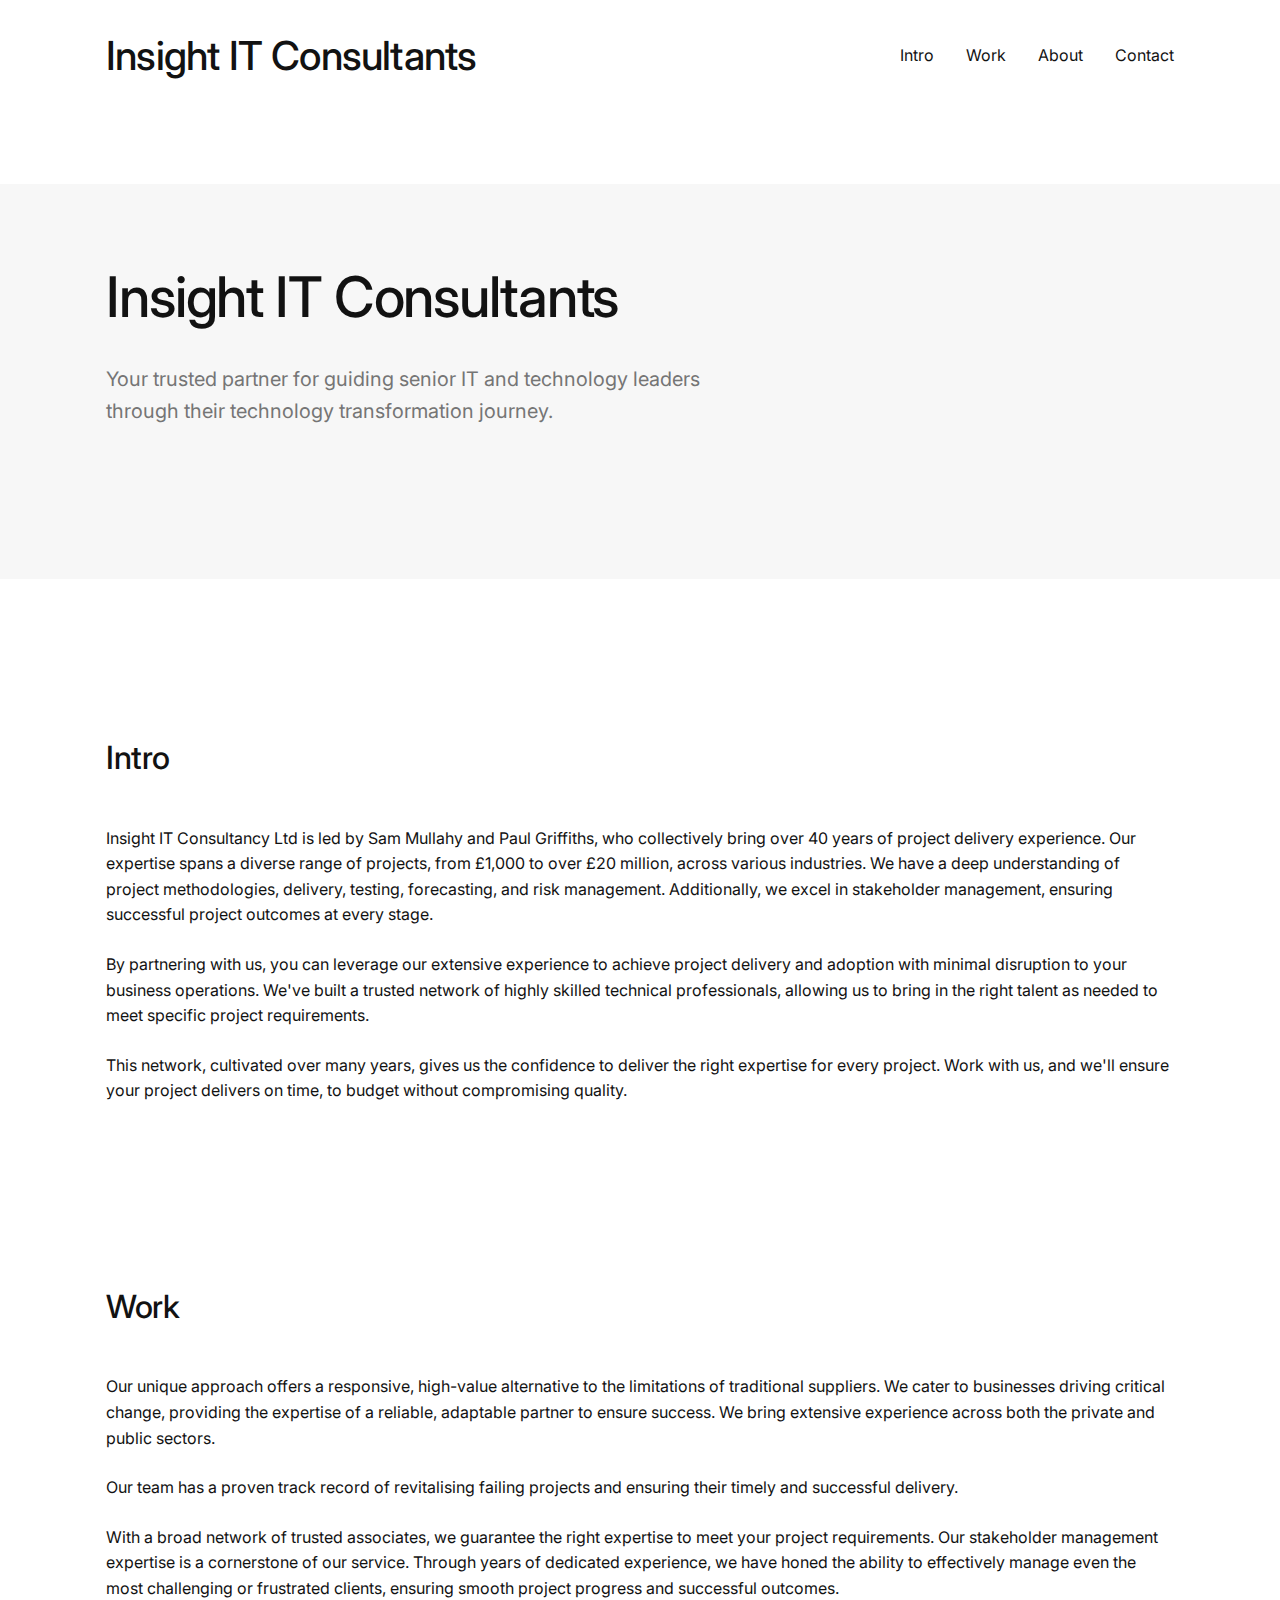
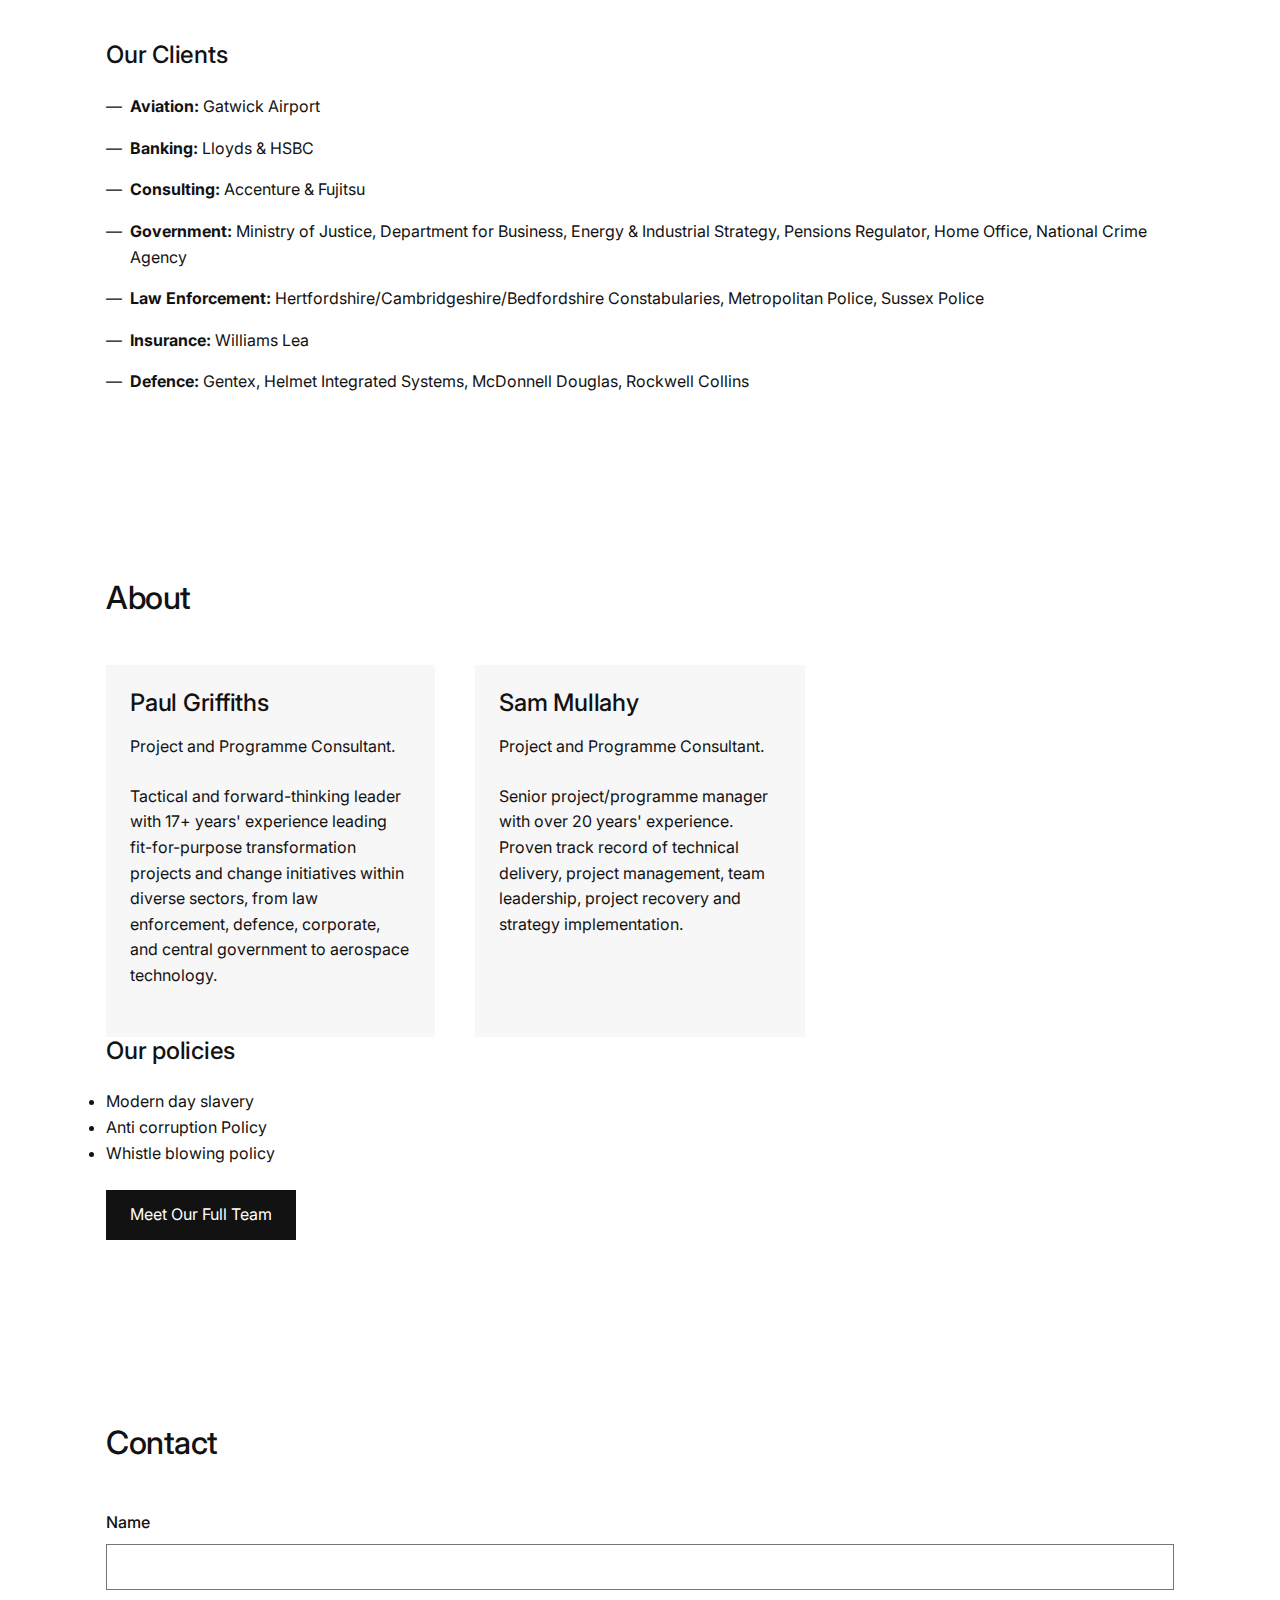
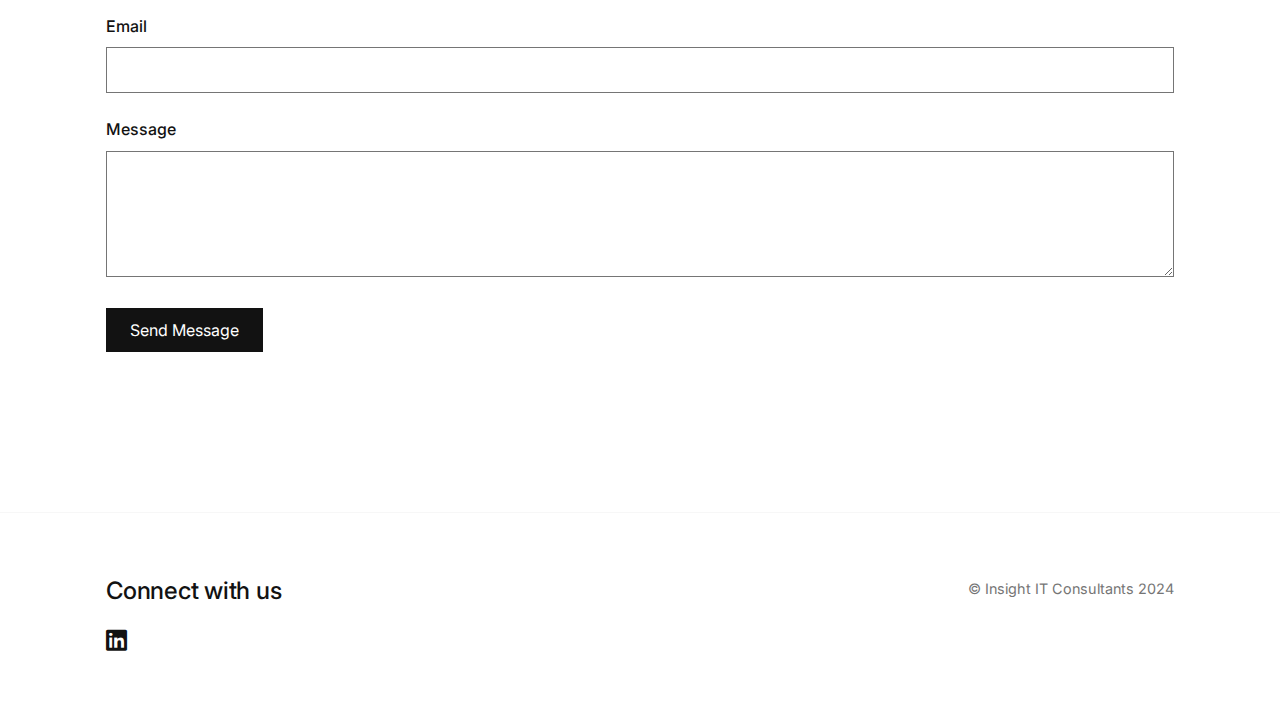
<file: index.html>
<!DOCTYPE html>
<html lang="en">
<head>
    <meta charset="UTF-8">
    <meta name="viewport" content="width=device-width, initial-scale=1.0">
    <title>Insight IT Consultants</title>
    <link rel="preconnect" href="https://fonts.googleapis.com">
    <link rel="preconnect" href="https://fonts.gstatic.com" crossorigin>
    <link href="https://fonts.googleapis.com/css2?family=Inter:wght@400;500;600&display=swap" rel="stylesheet">
    <link rel="stylesheet" href="css/styles.css">
    <link rel="stylesheet" href="https://cdnjs.cloudflare.com/ajax/libs/font-awesome/6.0.0/css/all.min.css">
    <link rel="icon" type="image/svg+xml" href="images/favicon.svg">
</head>
<body>
    <header>
        <div class="container">
            <div class="logo">
                <a href="index.html">
                    <h1>Insight IT Consultants</h1>
                </a>
            </div>
            <nav>
                <ul>
                    <li><a href="#intro">Intro</a></li>
                    <li><a href="#work">Work</a></li>
                    <li><a href="#about">About</a></li>
                    <li><a href="contact.html">Contact</a></li>
                </ul>
            </nav>
        </div>
    </header>

    <section class="hero">
        <div class="container">
            <h1>Insight IT Consultants</h1>
            <p>Your trusted partner for guiding senior IT and technology leaders through their technology transformation journey.</p>
        </div>
    </section>

    <section id="intro" class="intro">
        <div class="container">
            <h2>Intro</h2>
            <p>Insight IT Consultancy Ltd is led by Sam Mullahy and Paul Griffiths, who collectively bring over 40 years of project delivery experience. Our expertise spans a diverse range of projects, from £1,000 to over £20 million, across various industries. We have a deep understanding of project methodologies, delivery, testing, forecasting, and risk management. Additionally, we excel in stakeholder management, ensuring successful project outcomes at every stage.</p>
            <p>By partnering with us, you can leverage our extensive experience to achieve project delivery and adoption with minimal disruption to your business operations. We've built a trusted network of highly skilled technical professionals, allowing us to bring in the right talent as needed to meet specific project requirements.</p>
            <p>This network, cultivated over many years, gives us the confidence to deliver the right expertise for every project. Work with us, and we'll ensure your project delivers on time, to budget without compromising quality.</p>
        </div>
    </section>

    <section id="work" class="work">
        <div class="container">
            <h2>Work</h2>
            <p>Our unique approach offers a responsive, high-value alternative to the limitations of traditional suppliers. We cater to businesses driving critical change, providing the expertise of a reliable, adaptable partner to ensure success. We bring extensive experience across both the private and public sectors.</p>
            <p>Our team has a proven track record of revitalising failing projects and ensuring their timely and successful delivery.</p>
            <p>With a broad network of trusted associates, we guarantee the right expertise to meet your project requirements. Our stakeholder management expertise is a cornerstone of our service. Through years of dedicated experience, we have honed the ability to effectively manage even the most challenging or frustrated clients, ensuring smooth project progress and successful outcomes.</p>
            
            <div class="client-list">
                <h3>Our Clients</h3>
                <ul>
                    <li><strong>Aviation:</strong> Gatwick Airport</li>
                    <li><strong>Banking:</strong> Lloyds & HSBC</li>
                    <li><strong>Consulting:</strong> Accenture & Fujitsu</li>
                    <li><strong>Government:</strong> Ministry of Justice, Department for Business, Energy & Industrial Strategy, Pensions Regulator, Home Office, National Crime Agency</li>
                    <li><strong>Law Enforcement:</strong> Hertfordshire/Cambridgeshire/Bedfordshire Constabularies, Metropolitan Police, Sussex Police</li>
                    <li><strong>Insurance:</strong> Williams Lea</li>
                    <li><strong>Defence:</strong> Gentex, Helmet Integrated Systems, McDonnell Douglas, Rockwell Collins</li>
                </ul>
            </div>
        </div>
    </section>

    <section id="about" class="about">
        <div class="container">
            <h2>About</h2>
            <div class="team">
                <div class="team-member">
                    <h3>Paul Griffiths</h3>
                    <p>Project and Programme Consultant.</p>
                    <p>Tactical and forward-thinking leader with 17+ years' experience leading fit-for-purpose transformation projects and change initiatives within diverse sectors, from law enforcement, defence, corporate, and central government to aerospace technology.</p>
                </div>
                <div class="team-member">
                    <h3>Sam Mullahy</h3>
                    <p>Project and Programme Consultant.</p>
                    <p>Senior project/programme manager with over 20 years' experience. Proven track record of technical delivery, project management, team leadership, project recovery and strategy implementation.</p>
                </div>
            </div>
            
            <div class="policies">
                <h3>Our policies</h3>
                <ul>
                    <li><a href="policies.html#modern-slavery">Modern day slavery</a></li>
                    <li><a href="policies.html#anti-corruption">Anti corruption Policy</a></li>
                    <li><a href="policies.html#whistleblowing">Whistle blowing policy</a></li>
                </ul>
            </div>
            <p class="team-link"><a href="team.html" class="btn">Meet Our Full Team</a></p>
        </div>
    </section>

    <section id="contact" class="contact">
        <div class="container">
            <h2>Contact</h2>
            <form>
                <div class="form-group">
                    <label for="name">Name</label>
                    <input type="text" id="name" name="name" required>
                </div>
                <div class="form-group">
                    <label for="email">Email</label>
                    <input type="email" id="email" name="email" required>
                </div>
                <div class="form-group">
                    <label for="message">Message</label>
                    <textarea id="message" name="message" rows="5" required></textarea>
                </div>
                <button type="submit" class="btn">Send Message</button>
            </form>
        </div>
    </section>

    <footer>
        <div class="container">
            <div class="social">
                <h3>Connect with us</h3>
                <a href="#"><i class="fab fa-linkedin"></i></a>
            </div>
            <div class="copyright">
                <p>&copy; Insight IT Consultants 2024</p>
            </div>
        </div>
    </footer>

    <script src="js/script.js"></script>
</body>
</html>
</file>
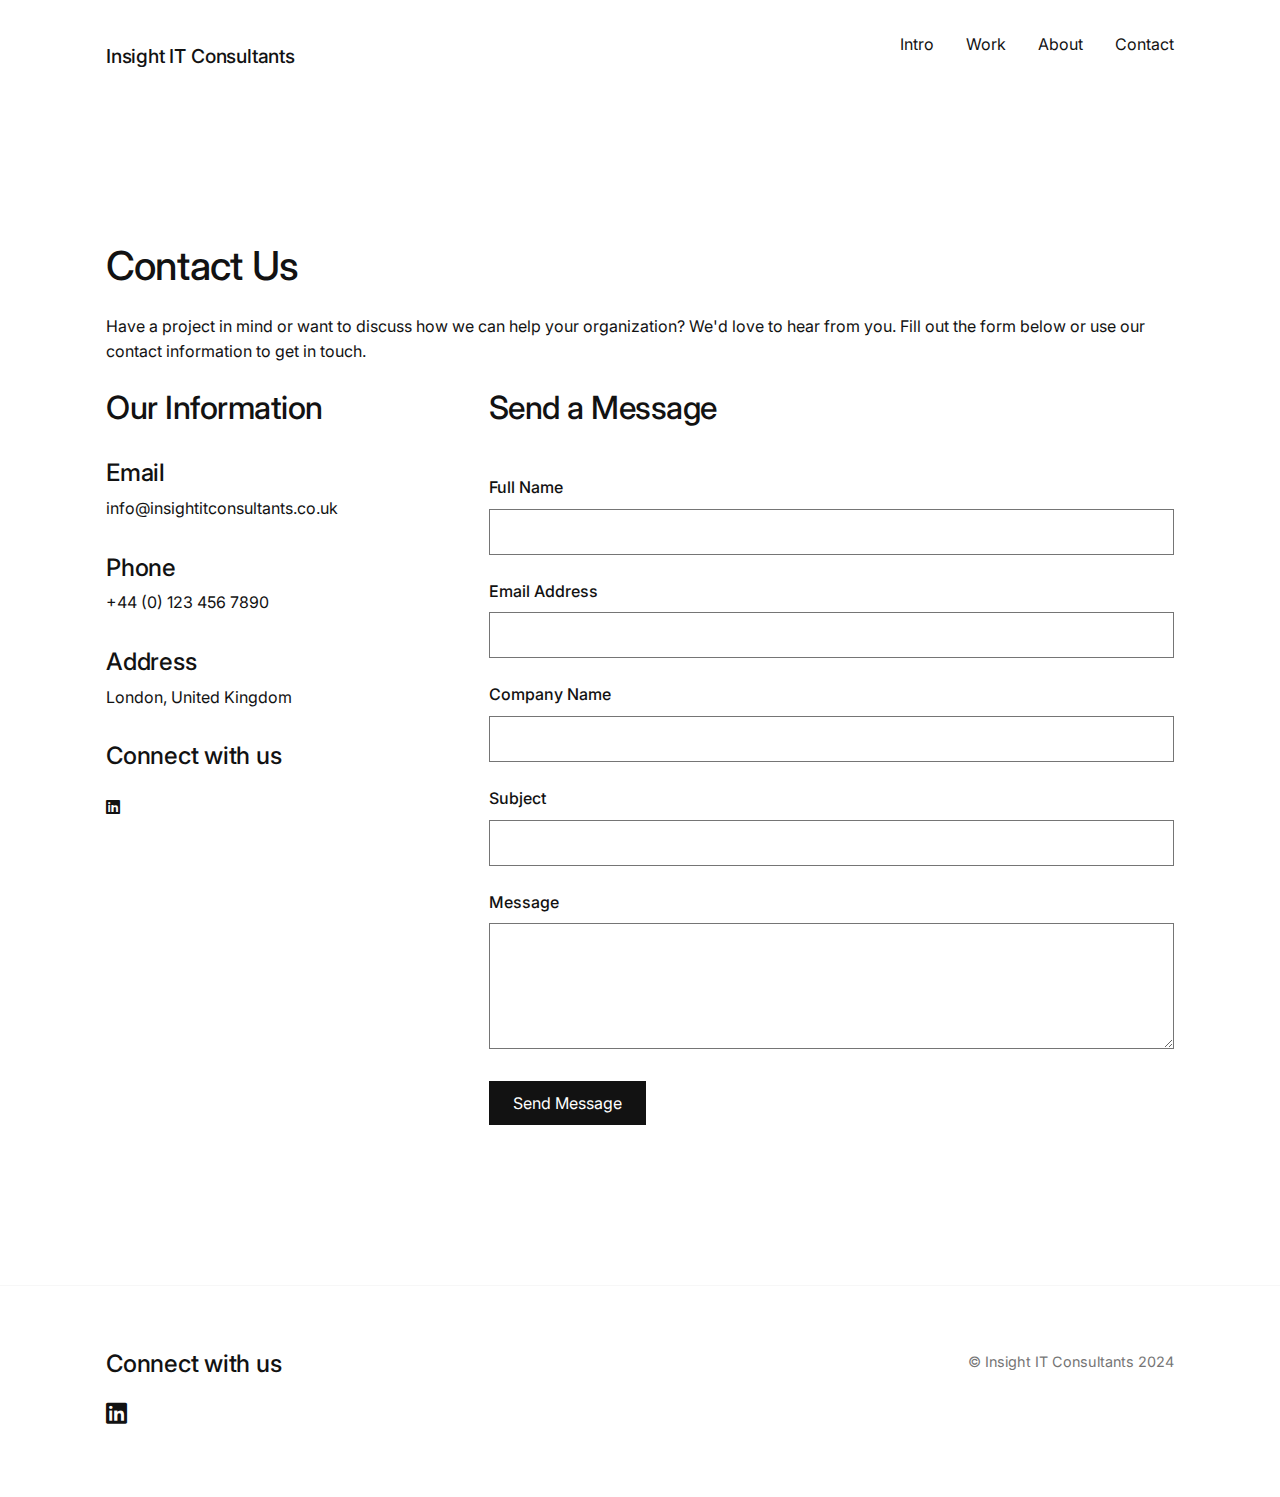
<file: contact.html>
<!DOCTYPE html>
<html lang="en">
<head>
    <meta charset="UTF-8">
    <meta name="viewport" content="width=device-width, initial-scale=1.0">
    <title>Contact Us - Insight IT Consultants</title>
    <link rel="preconnect" href="https://fonts.googleapis.com">
    <link rel="preconnect" href="https://fonts.gstatic.com" crossorigin>
    <link href="https://fonts.googleapis.com/css2?family=Inter:wght@400;500;600&display=swap" rel="stylesheet">
    <link rel="stylesheet" href="css/styles.css">
    <link rel="stylesheet" href="https://cdnjs.cloudflare.com/ajax/libs/font-awesome/6.0.0/css/all.min.css">
    <link rel="icon" type="image/svg+xml" href="images/favicon.svg">
</head>
<body>
    <header>
        <div class="container">
            <div class="logo">
                <a href="index.html">Insight IT Consultants</a>
            </div>
            <nav>
                <ul>
                    <li><a href="index.html#intro">Intro</a></li>
                    <li><a href="index.html#work">Work</a></li>
                    <li><a href="index.html#about">About</a></li>
                    <li><a href="contact.html">Contact</a></li>
                </ul>
            </nav>
        </div>
    </header>

    <section class="contact-page">
        <div class="container">
            <h1>Contact Us</h1>
            <p class="contact-intro">Have a project in mind or want to discuss how we can help your organization? We'd love to hear from you. Fill out the form below or use our contact information to get in touch.</p>
            
            <div class="contact-container">
                <div class="contact-info">
                    <h2>Our Information</h2>
                    <div class="info-item">
                        <h3>Email</h3>
                        <p>info@insightitconsultants.co.uk</p>
                    </div>
                    <div class="info-item">
                        <h3>Phone</h3>
                        <p>+44 (0) 123 456 7890</p>
                    </div>
                    <div class="info-item">
                        <h3>Address</h3>
                        <p>London, United Kingdom</p>
                    </div>
                    <div class="social-links">
                        <h3>Connect with us</h3>
                        <div class="social-icons">
                            <a href="#"><i class="fab fa-linkedin"></i></a>
                        </div>
                    </div>
                </div>
                
                <div class="contact-form">
                    <h2>Send a Message</h2>
                    <form>
                        <div class="form-group">
                            <label for="name">Full Name</label>
                            <input type="text" id="name" name="name" required>
                        </div>
                        <div class="form-group">
                            <label for="email">Email Address</label>
                            <input type="email" id="email" name="email" required>
                        </div>
                        <div class="form-group">
                            <label for="company">Company Name</label>
                            <input type="text" id="company" name="company">
                        </div>
                        <div class="form-group">
                            <label for="subject">Subject</label>
                            <input type="text" id="subject" name="subject" required>
                        </div>
                        <div class="form-group">
                            <label for="message">Message</label>
                            <textarea id="message" name="message" rows="5" required></textarea>
                        </div>
                        <button type="submit" class="btn">Send Message</button>
                    </form>
                </div>
            </div>
        </div>
    </section>

    <footer>
        <div class="container">
            <div class="social">
                <h3>Connect with us</h3>
                <a href="#"><i class="fab fa-linkedin"></i></a>
            </div>
            <div class="copyright">
                <p>&copy; Insight IT Consultants 2024</p>
            </div>
        </div>
    </footer>

    <script src="js/script.js"></script>
</body>
</html>
</file>
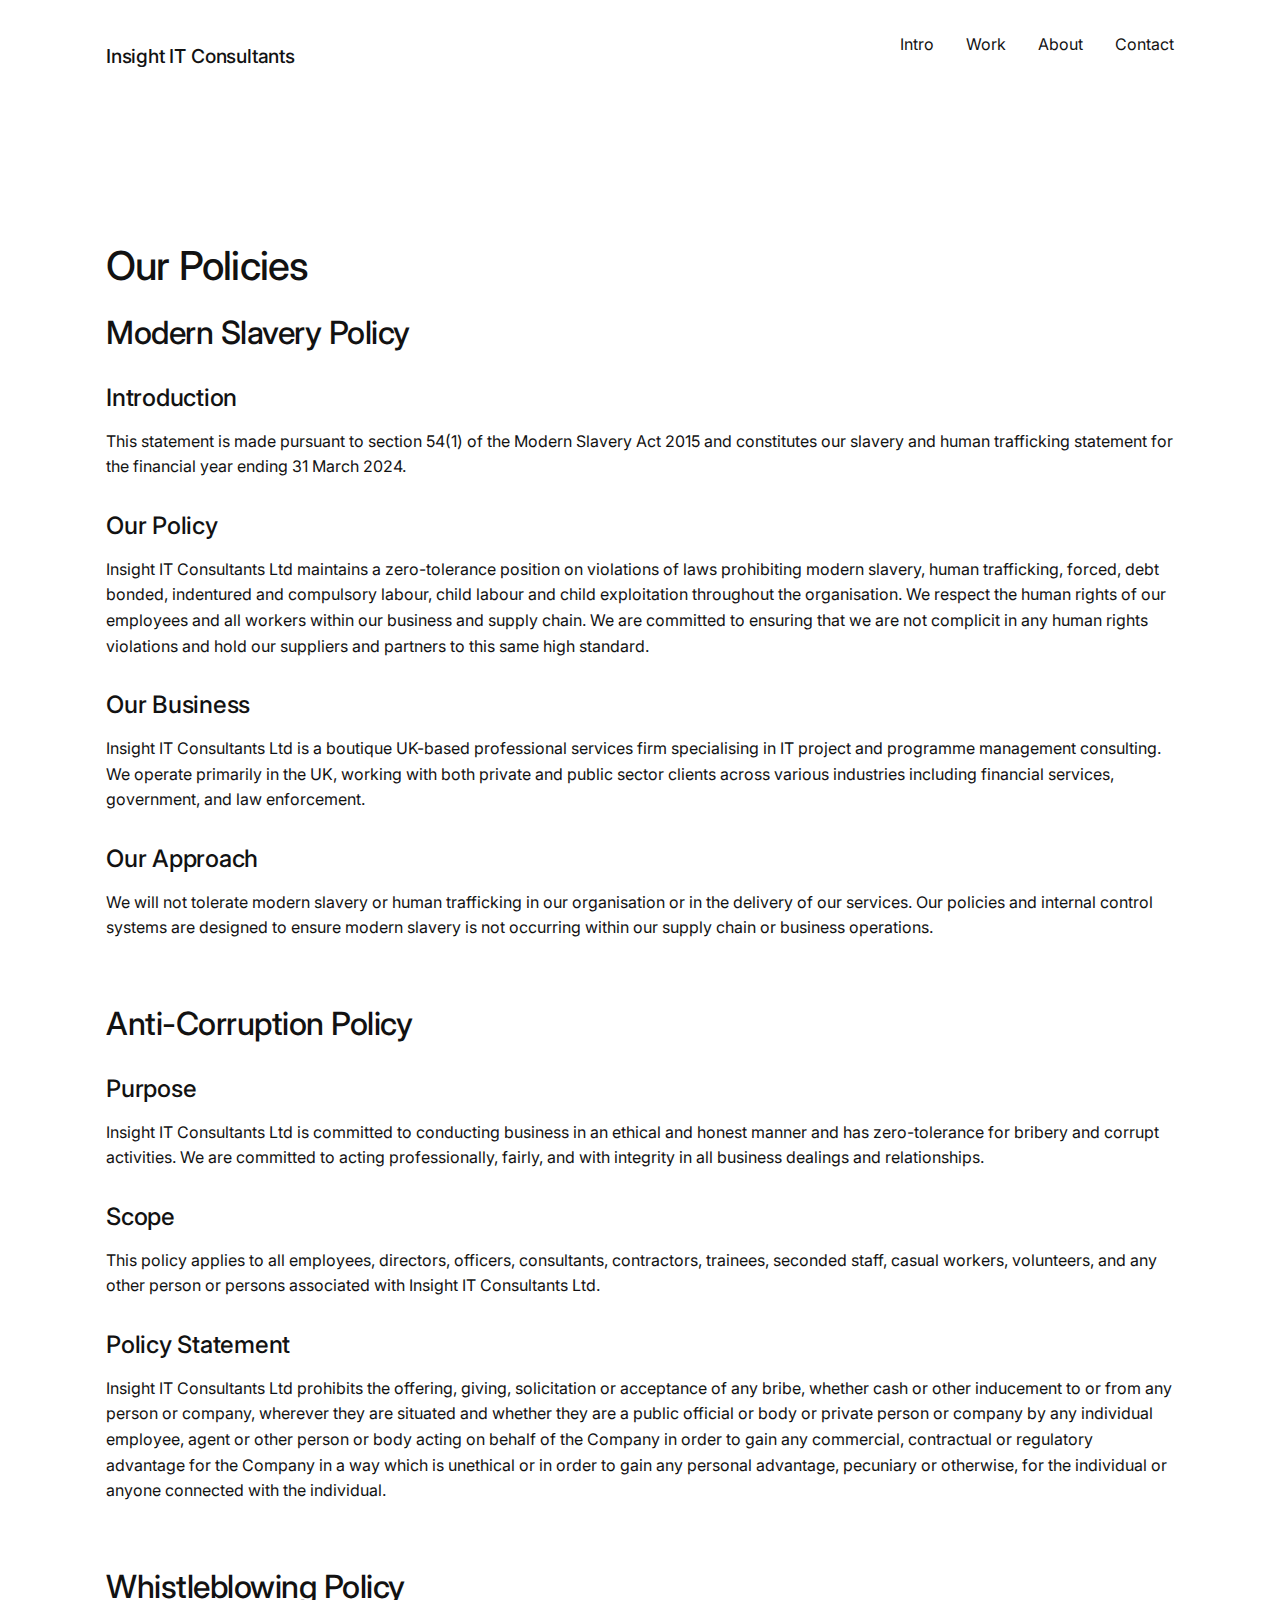
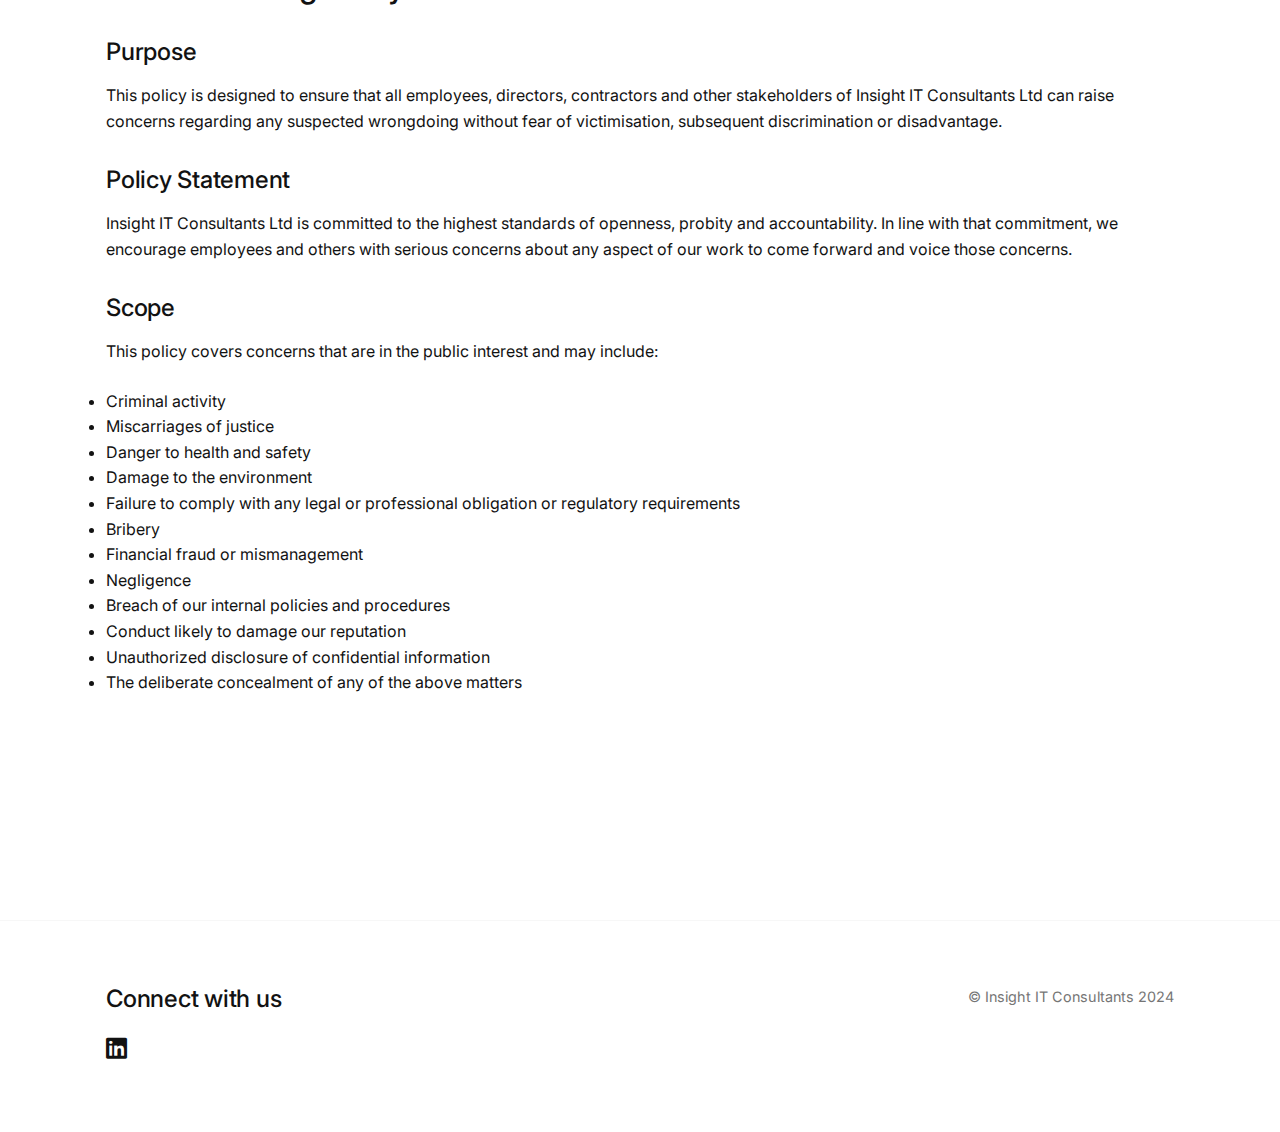
<file: policies.html>
<!DOCTYPE html>
<html lang="en">
<head>
    <meta charset="UTF-8">
    <meta name="viewport" content="width=device-width, initial-scale=1.0">
    <title>Our Policies - Insight IT Consultants</title>
    <link rel="preconnect" href="https://fonts.googleapis.com">
    <link rel="preconnect" href="https://fonts.gstatic.com" crossorigin>
    <link href="https://fonts.googleapis.com/css2?family=Inter:wght@400;500;600&display=swap" rel="stylesheet">
    <link rel="stylesheet" href="css/styles.css">
    <link rel="stylesheet" href="https://cdnjs.cloudflare.com/ajax/libs/font-awesome/6.0.0/css/all.min.css">
    <link rel="icon" type="image/svg+xml" href="images/favicon.svg">
</head>
<body>
    <header>
        <div class="container">
            <div class="logo">
                <a href="index.html">Insight IT Consultants</a>
            </div>
            <nav>
                <ul>
                    <li><a href="index.html#intro">Intro</a></li>
                    <li><a href="index.html#work">Work</a></li>
                    <li><a href="index.html#about">About</a></li>
                    <li><a href="contact.html">Contact</a></li>
                </ul>
            </nav>
        </div>
    </header>

    <section class="policies-page">
        <div class="container">
            <h1>Our Policies</h1>
            
            <div id="modern-slavery" class="policy-item">
                <h2>Modern Slavery Policy</h2>
                <div class="policy-content">
                    <h3>Introduction</h3>
                    <p>This statement is made pursuant to section 54(1) of the Modern Slavery Act 2015 and constitutes our slavery and human trafficking statement for the financial year ending 31 March 2024.</p>
                    
                    <h3>Our Policy</h3>
                    <p>Insight IT Consultants Ltd maintains a zero-tolerance position on violations of laws prohibiting modern slavery, human trafficking, forced, debt bonded, indentured and compulsory labour, child labour and child exploitation throughout the organisation. We respect the human rights of our employees and all workers within our business and supply chain. We are committed to ensuring that we are not complicit in any human rights violations and hold our suppliers and partners to this same high standard.</p>
                    
                    <h3>Our Business</h3>
                    <p>Insight IT Consultants Ltd is a boutique UK-based professional services firm specialising in IT project and programme management consulting. We operate primarily in the UK, working with both private and public sector clients across various industries including financial services, government, and law enforcement.</p>
                    
                    <h3>Our Approach</h3>
                    <p>We will not tolerate modern slavery or human trafficking in our organisation or in the delivery of our services. Our policies and internal control systems are designed to ensure modern slavery is not occurring within our supply chain or business operations.</p>
                </div>
            </div>
            
            <div id="anti-corruption" class="policy-item">
                <h2>Anti-Corruption Policy</h2>
                <div class="policy-content">
                    <h3>Purpose</h3>
                    <p>Insight IT Consultants Ltd is committed to conducting business in an ethical and honest manner and has zero-tolerance for bribery and corrupt activities. We are committed to acting professionally, fairly, and with integrity in all business dealings and relationships.</p>
                    
                    <h3>Scope</h3>
                    <p>This policy applies to all employees, directors, officers, consultants, contractors, trainees, seconded staff, casual workers, volunteers, and any other person or persons associated with Insight IT Consultants Ltd.</p>
                    
                    <h3>Policy Statement</h3>
                    <p>Insight IT Consultants Ltd prohibits the offering, giving, solicitation or acceptance of any bribe, whether cash or other inducement to or from any person or company, wherever they are situated and whether they are a public official or body or private person or company by any individual employee, agent or other person or body acting on behalf of the Company in order to gain any commercial, contractual or regulatory advantage for the Company in a way which is unethical or in order to gain any personal advantage, pecuniary or otherwise, for the individual or anyone connected with the individual.</p>
                </div>
            </div>
            
            <div id="whistleblowing" class="policy-item">
                <h2>Whistleblowing Policy</h2>
                <div class="policy-content">
                    <h3>Purpose</h3>
                    <p>This policy is designed to ensure that all employees, directors, contractors and other stakeholders of Insight IT Consultants Ltd can raise concerns regarding any suspected wrongdoing without fear of victimisation, subsequent discrimination or disadvantage.</p>
                    
                    <h3>Policy Statement</h3>
                    <p>Insight IT Consultants Ltd is committed to the highest standards of openness, probity and accountability. In line with that commitment, we encourage employees and others with serious concerns about any aspect of our work to come forward and voice those concerns.</p>
                    
                    <h3>Scope</h3>
                    <p>This policy covers concerns that are in the public interest and may include:</p>
                    <ul>
                        <li>Criminal activity</li>
                        <li>Miscarriages of justice</li>
                        <li>Danger to health and safety</li>
                        <li>Damage to the environment</li>
                        <li>Failure to comply with any legal or professional obligation or regulatory requirements</li>
                        <li>Bribery</li>
                        <li>Financial fraud or mismanagement</li>
                        <li>Negligence</li>
                        <li>Breach of our internal policies and procedures</li>
                        <li>Conduct likely to damage our reputation</li>
                        <li>Unauthorized disclosure of confidential information</li>
                        <li>The deliberate concealment of any of the above matters</li>
                    </ul>
                </div>
            </div>
        </div>
    </section>

    <footer>
        <div class="container">
            <div class="social">
                <h3>Connect with us</h3>
                <a href="#"><i class="fab fa-linkedin"></i></a>
            </div>
            <div class="copyright">
                <p>&copy; Insight IT Consultants 2024</p>
            </div>
        </div>
    </footer>

    <script src="js/script.js"></script>
</body>
</html>
</file>
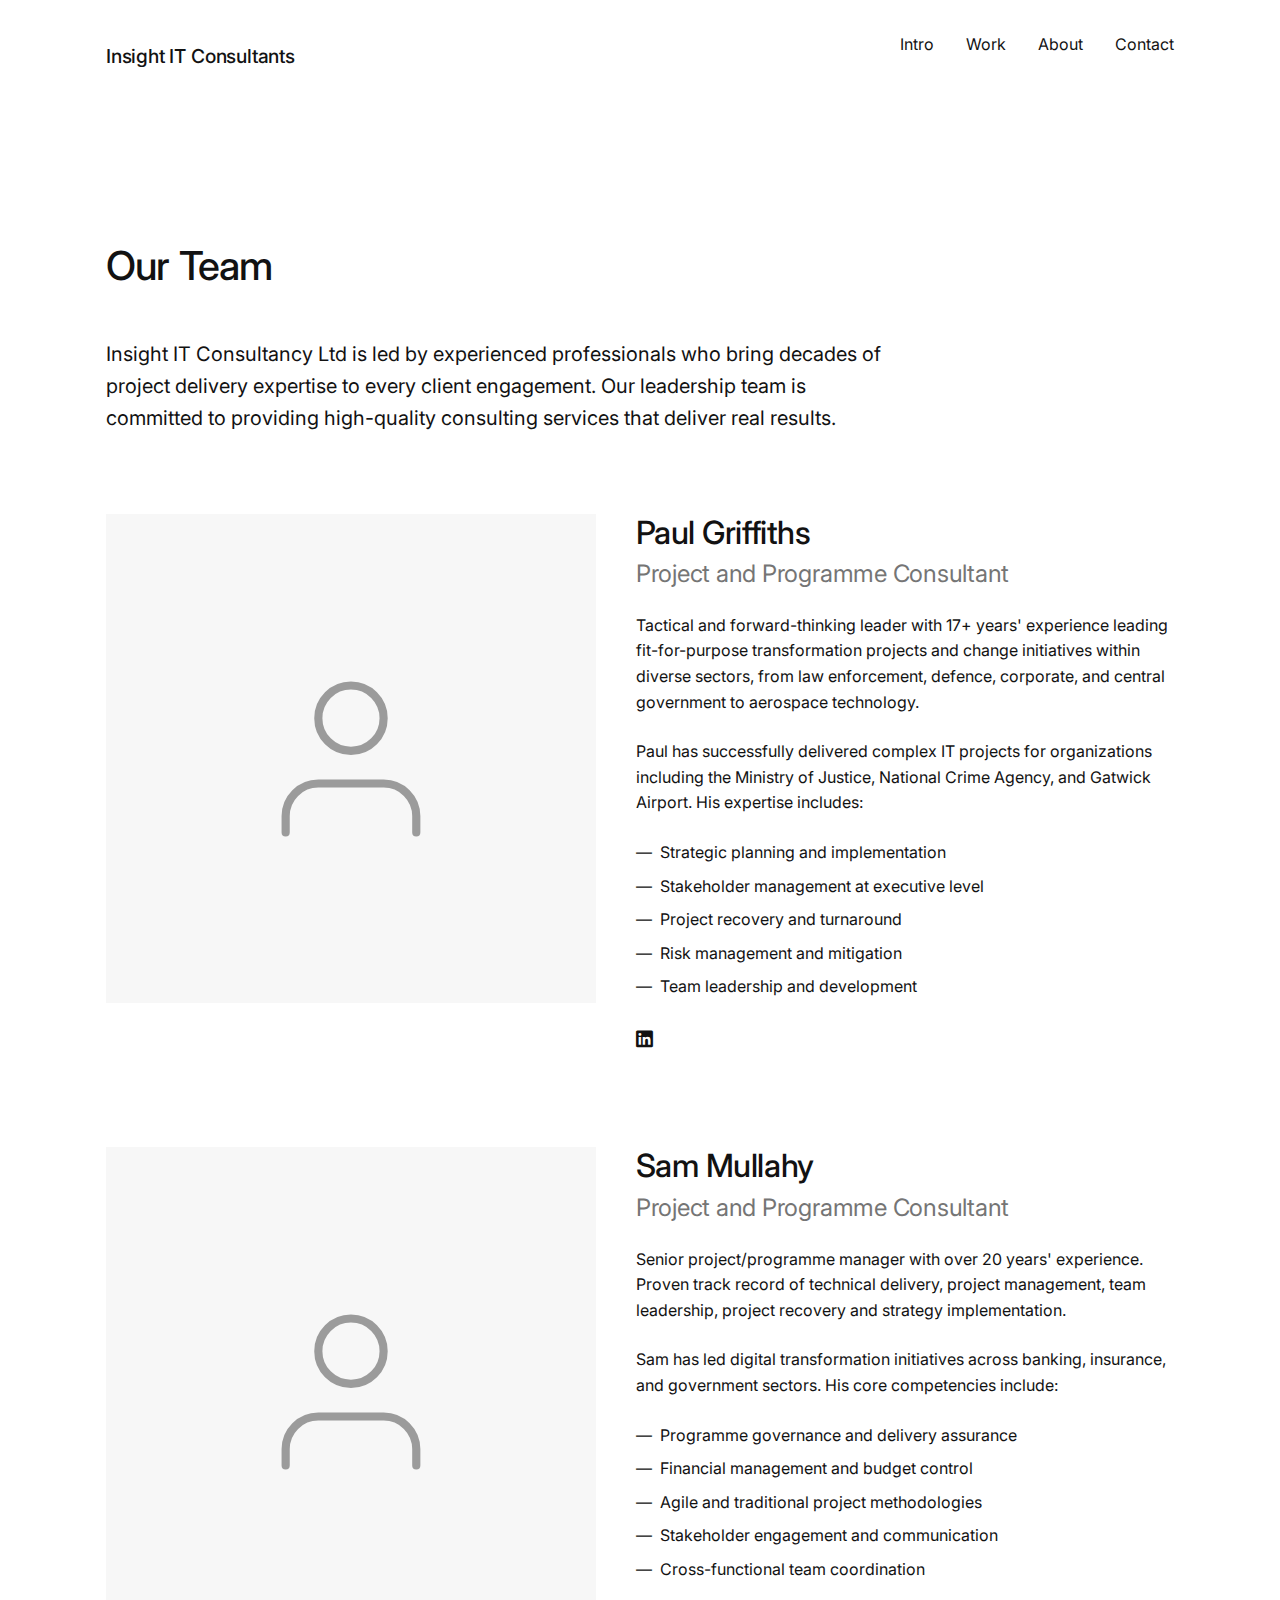
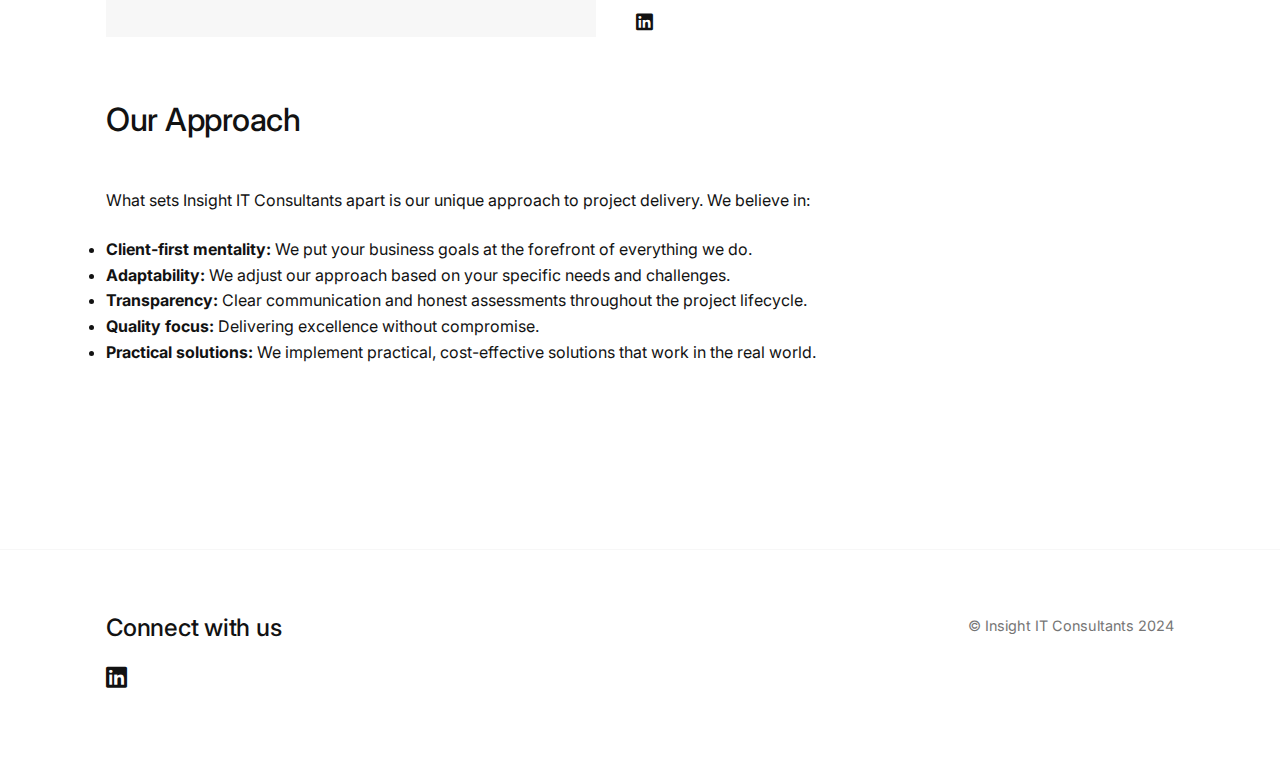
<file: team.html>
<!DOCTYPE html>
<html lang="en">
<head>
    <meta charset="UTF-8">
    <meta name="viewport" content="width=device-width, initial-scale=1.0">
    <title>Our Team - Insight IT Consultants</title>
    <link rel="preconnect" href="https://fonts.googleapis.com">
    <link rel="preconnect" href="https://fonts.gstatic.com" crossorigin>
    <link href="https://fonts.googleapis.com/css2?family=Inter:wght@400;500;600&display=swap" rel="stylesheet">
    <link rel="stylesheet" href="css/styles.css">
    <link rel="stylesheet" href="https://cdnjs.cloudflare.com/ajax/libs/font-awesome/6.0.0/css/all.min.css">
    <link rel="icon" type="image/svg+xml" href="images/favicon.svg">
</head>
<body>
    <header>
        <div class="container">
            <div class="logo">
                <a href="index.html">Insight IT Consultants</a>
            </div>
            <nav>
                <ul>
                    <li><a href="index.html#intro">Intro</a></li>
                    <li><a href="index.html#work">Work</a></li>
                    <li><a href="index.html#about">About</a></li>
                    <li><a href="contact.html">Contact</a></li>
                </ul>
            </nav>
        </div>
    </header>

    <section class="team-page">
        <div class="container">
            <h1>Our Team</h1>
            <p class="team-intro">Insight IT Consultancy Ltd is led by experienced professionals who bring decades of project delivery expertise to every client engagement. Our leadership team is committed to providing high-quality consulting services that deliver real results.</p>
            
            <div class="team-members">
                <div class="team-member-full">
                    <div class="team-member-image">
                        <svg xmlns="http://www.w3.org/2000/svg" viewBox="0 0 24 24" fill="none" stroke="#757575" stroke-width="1" stroke-linecap="round" stroke-linejoin="round">
                            <circle cx="12" cy="7" r="4"/>
                            <path d="M20 21v-2a4 4 0 0 0-4-4H8a4 4 0 0 0-4 4v2"/>
                        </svg>
                    </div>
                    <div class="team-member-details">
                        <h2>Paul Griffiths</h2>
                        <h3>Project and Programme Consultant</h3>
                        <p>Tactical and forward-thinking leader with 17+ years' experience leading fit-for-purpose transformation projects and change initiatives within diverse sectors, from law enforcement, defence, corporate, and central government to aerospace technology.</p>
                        <p>Paul has successfully delivered complex IT projects for organizations including the Ministry of Justice, National Crime Agency, and Gatwick Airport. His expertise includes:</p>
                        <ul>
                            <li>Strategic planning and implementation</li>
                            <li>Stakeholder management at executive level</li>
                            <li>Project recovery and turnaround</li>
                            <li>Risk management and mitigation</li>
                            <li>Team leadership and development</li>
                        </ul>
                        <div class="team-member-social">
                            <a href="#"><i class="fab fa-linkedin"></i></a>
                        </div>
                    </div>
                </div>
                
                <div class="team-member-full">
                    <div class="team-member-image">
                        <svg xmlns="http://www.w3.org/2000/svg" viewBox="0 0 24 24" fill="none" stroke="#757575" stroke-width="1" stroke-linecap="round" stroke-linejoin="round">
                            <circle cx="12" cy="7" r="4"/>
                            <path d="M20 21v-2a4 4 0 0 0-4-4H8a4 4 0 0 0-4 4v2"/>
                        </svg>
                    </div>
                    <div class="team-member-details">
                        <h2>Sam Mullahy</h2>
                        <h3>Project and Programme Consultant</h3>
                        <p>Senior project/programme manager with over 20 years' experience. Proven track record of technical delivery, project management, team leadership, project recovery and strategy implementation.</p>
                        <p>Sam has led digital transformation initiatives across banking, insurance, and government sectors. His core competencies include:</p>
                        <ul>
                            <li>Programme governance and delivery assurance</li>
                            <li>Financial management and budget control</li>
                            <li>Agile and traditional project methodologies</li>
                            <li>Stakeholder engagement and communication</li>
                            <li>Cross-functional team coordination</li>
                        </ul>
                        <div class="team-member-social">
                            <a href="#"><i class="fab fa-linkedin"></i></a>
                        </div>
                    </div>
                </div>
            </div>
            
            <div class="team-approach">
                <h2>Our Approach</h2>
                <p>What sets Insight IT Consultants apart is our unique approach to project delivery. We believe in:</p>
                <ul>
                    <li><strong>Client-first mentality:</strong> We put your business goals at the forefront of everything we do.</li>
                    <li><strong>Adaptability:</strong> We adjust our approach based on your specific needs and challenges.</li>
                    <li><strong>Transparency:</strong> Clear communication and honest assessments throughout the project lifecycle.</li>
                    <li><strong>Quality focus:</strong> Delivering excellence without compromise.</li>
                    <li><strong>Practical solutions:</strong> We implement practical, cost-effective solutions that work in the real world.</li>
                </ul>
            </div>
        </div>
    </section>

    <footer>
        <div class="container">
            <div class="social">
                <h3>Connect with us</h3>
                <a href="#"><i class="fab fa-linkedin"></i></a>
            </div>
            <div class="copyright">
                <p>&copy; Insight IT Consultants 2024</p>
            </div>
        </div>
    </footer>

    <script src="js/script.js"></script>
</body>
</html>
</file>
<file: css/styles.css>
/* 
   Insight IT Consultants - Clean Typography-focused Design
   Inspired by HixSnedeker.com
*/

/* Base Styles & Reset */
:root {
  --color-text: #121212;
  --color-background: #ffffff;
  --color-accent: #373737;
  --color-light: #f7f7f7;
  --color-muted: #757575;
  --font-primary: 'Inter', -apple-system, BlinkMacSystemFont, sans-serif;
  --spacing-unit: 8px;
  --container-width: 1100px;
  --transition: all 0.3s ease;
}

* {
  margin: 0;
  padding: 0;
  box-sizing: border-box;
}

html {
  scroll-behavior: smooth;
}

body {
  font-family: var(--font-primary);
  line-height: 1.6;
  color: var(--color-text);
  background-color: var(--color-background);
  font-size: 16px;
  font-weight: 400;
}

/* Typography */
h1, h2, h3, h4, h5, h6 {
  font-weight: 500;
  line-height: 1.2;
  margin-bottom: calc(var(--spacing-unit) * 3);
}

h1 {
  font-size: 2.5rem;
  letter-spacing: -0.02em;
}

h2 {
  font-size: 2rem;
  letter-spacing: -0.015em;
}

h3 {
  font-size: 1.5rem;
  letter-spacing: -0.01em;
}

p, ul, ol {
  margin-bottom: calc(var(--spacing-unit) * 3);
}

a {
  color: var(--color-text);
  text-decoration: none;
  border-bottom: 1px solid transparent;
  transition: var(--transition);
}

a:hover, a:focus {
  border-bottom-color: var(--color-text);
}

.container {
  width: 90%;
  max-width: var(--container-width);
  margin: 0 auto;
  padding: 0 calc(var(--spacing-unit) * 2);
}

/* Layout Components */
header {
  padding: calc(var(--spacing-unit) * 4) 0;
  margin-bottom: calc(var(--spacing-unit) * 6);
}

header .container {
  display: flex;
  justify-content: space-between;
  align-items: center;
}

.logo a {
  font-weight: 500;
  font-size: 1.2rem;
  letter-spacing: -0.01em;
  border-bottom: none;
}

nav ul {
  display: flex;
  list-style: none;
  gap: calc(var(--spacing-unit) * 4);
}

nav ul li a {
  font-size: 1rem;
  border-bottom: none;
}

nav ul li a:hover {
  opacity: 0.7;
}

/* Hero Section */
.hero {
  padding: calc(var(--spacing-unit) * 10) 0 calc(var(--spacing-unit) * 16);
  text-align: left;
  background-color: var(--color-light);
  margin-bottom: calc(var(--spacing-unit) * 10);
}

.hero h1 {
  font-size: 3.5rem;
  max-width: 800px;
  margin-bottom: calc(var(--spacing-unit) * 4);
}

.hero p {
  font-size: 1.25rem;
  max-width: 600px;
  color: var(--color-muted);
}

/* Section Styles */
section {
  padding: calc(var(--spacing-unit) * 10) 0;
}

section h2 {
  margin-bottom: calc(var(--spacing-unit) * 6);
}

/* Client List */
.client-list {
  margin-top: calc(var(--spacing-unit) * 5);
}

.client-list h3 {
  margin-bottom: calc(var(--spacing-unit) * 3);
}

.client-list ul {
  list-style: none;
}

.client-list ul li {
  margin-bottom: calc(var(--spacing-unit) * 2);
  position: relative;
  padding-left: calc(var(--spacing-unit) * 3);
}

.client-list ul li::before {
  content: '—';
  position: absolute;
  left: 0;
}

/* Team Section */
.team {
  display: grid;
  grid-template-columns: repeat(auto-fill, minmax(300px, 1fr));
  gap: calc(var(--spacing-unit) * 5);
}

.team-member {
  padding: calc(var(--spacing-unit) * 3);
  background-color: var(--color-light);
}

.team-member h3 {
  margin-bottom: calc(var(--spacing-unit) * 2);
}

/* Team Page */
.team-page h1 {
  margin-bottom: calc(var(--spacing-unit) * 6);
}

.team-intro {
  font-size: 1.25rem;
  max-width: 800px;
  margin-bottom: calc(var(--spacing-unit) * 10);
}

.team-members {
  display: flex;
  flex-direction: column;
  gap: calc(var(--spacing-unit) * 10);
}

.team-member-full {
  display: grid;
  grid-template-columns: 1fr 2fr;
  gap: calc(var(--spacing-unit) * 5);
  margin-bottom: calc(var(--spacing-unit) * 8);
}

.team-member-image {
  aspect-ratio: 1/1;
  background-color: var(--color-light);
  display: flex;
  align-items: center;
  justify-content: center;
}

.team-member-image svg {
  width: 40%;
  height: 40%;
  opacity: 0.7;
}

.team-member-details h2 {
  margin-bottom: calc(var(--spacing-unit) * 1);
}

.team-member-details h3 {
  font-weight: 400;
  color: var(--color-muted);
  margin-bottom: calc(var(--spacing-unit) * 3);
}

.team-member-details ul {
  list-style: none;
  margin-top: calc(var(--spacing-unit) * 3);
}

.team-member-details ul li {
  margin-bottom: calc(var(--spacing-unit) * 1);
  position: relative;
  padding-left: calc(var(--spacing-unit) * 3);
}

.team-member-details ul li::before {
  content: '—';
  position: absolute;
  left: 0;
}

.team-member-social {
  margin-top: calc(var(--spacing-unit) * 3);
}

.team-member-social a {
  font-size: 1.2rem;
  margin-right: calc(var(--spacing-unit) * 2);
  border-bottom: none;
}

/* Forms */
.form-group {
  margin-bottom: calc(var(--spacing-unit) * 3);
}

.form-group label {
  display: block;
  margin-bottom: calc(var(--spacing-unit));
  font-weight: 500;
}

.form-group input,
.form-group textarea,
.form-group select {
  width: 100%;
  padding: calc(var(--spacing-unit) * 1.5);
  border: 1px solid var(--color-muted);
  background-color: var(--color-background);
  font-family: var(--font-primary);
  font-size: 1rem;
}

.form-group input:focus,
.form-group textarea:focus,
.form-group select:focus {
  outline: none;
  border-color: var(--color-text);
}

.btn {
  display: inline-block;
  background-color: var(--color-text);
  color: var(--color-background);
  padding: calc(var(--spacing-unit) * 1.5) calc(var(--spacing-unit) * 3);
  border: none;
  font-family: var(--font-primary);
  font-size: 1rem;
  cursor: pointer;
  transition: var(--transition);
}

.btn:hover {
  background-color: var(--color-accent);
}

/* Footer */
footer {
  border-top: 1px solid var(--color-light);
  padding: calc(var(--spacing-unit) * 8) 0;
  margin-top: calc(var(--spacing-unit) * 10);
}

footer .container {
  display: flex;
  justify-content: space-between;
  align-items: flex-start;
}

.social h3 {
  margin-bottom: calc(var(--spacing-unit) * 2);
}

.social a {
  font-size: 1.5rem;
  margin-right: calc(var(--spacing-unit) * 2);
  border-bottom: none;
}

.copyright {
  font-size: 0.9rem;
  color: var(--color-muted);
}

/* Policies Page */
.policy-item {
  margin-bottom: calc(var(--spacing-unit) * 8);
}

.policy-item h2 {
  margin-bottom: calc(var(--spacing-unit) * 3);
}

.policy-content h3 {
  margin-top: calc(var(--spacing-unit) * 4);
  margin-bottom: calc(var(--spacing-unit) * 2);
}

/* Contact Page */
.contact-container {
  display: grid;
  grid-template-columns: 1fr 2fr;
  gap: calc(var(--spacing-unit) * 5);
}

.contact-info h2 {
  margin-bottom: calc(var(--spacing-unit) * 4);
}

.info-item {
  margin-bottom: calc(var(--spacing-unit) * 4);
}

.info-item h3 {
  margin-bottom: calc(var(--spacing-unit));
  font-weight: 500;
}

/* Responsive Adjustments */
@media (max-width: 900px) {
  .team-member-full {
    grid-template-columns: 1fr;
  }
  
  .team-member-image {
    max-width: 250px;
    margin-bottom: calc(var(--spacing-unit) * 3);
  }
  
  .contact-container {
    grid-template-columns: 1fr;
  }
}

@media (max-width: 768px) {
  header .container {
    flex-direction: column;
    gap: calc(var(--spacing-unit) * 3);
  }
  
  nav ul {
    flex-wrap: wrap;
    justify-content: center;
  }
  
  .hero h1 {
    font-size: 2.5rem;
  }
  
  .hero p {
    font-size: 1.1rem;
  }
  
  .team {
    grid-template-columns: 1fr;
  }
  
  section {
    padding: calc(var(--spacing-unit) * 6) 0;
  }
  
  footer .container {
    flex-direction: column;
    gap: calc(var(--spacing-unit) * 4);
  }
}

@media (max-width: 480px) {
  h1 {
    font-size: 2rem;
  }
  
  h2 {
    font-size: 1.5rem;
  }
  
  .hero {
    padding: calc(var(--spacing-unit) * 6) 0 calc(var(--spacing-unit) * 10);
  }
}
</file>
